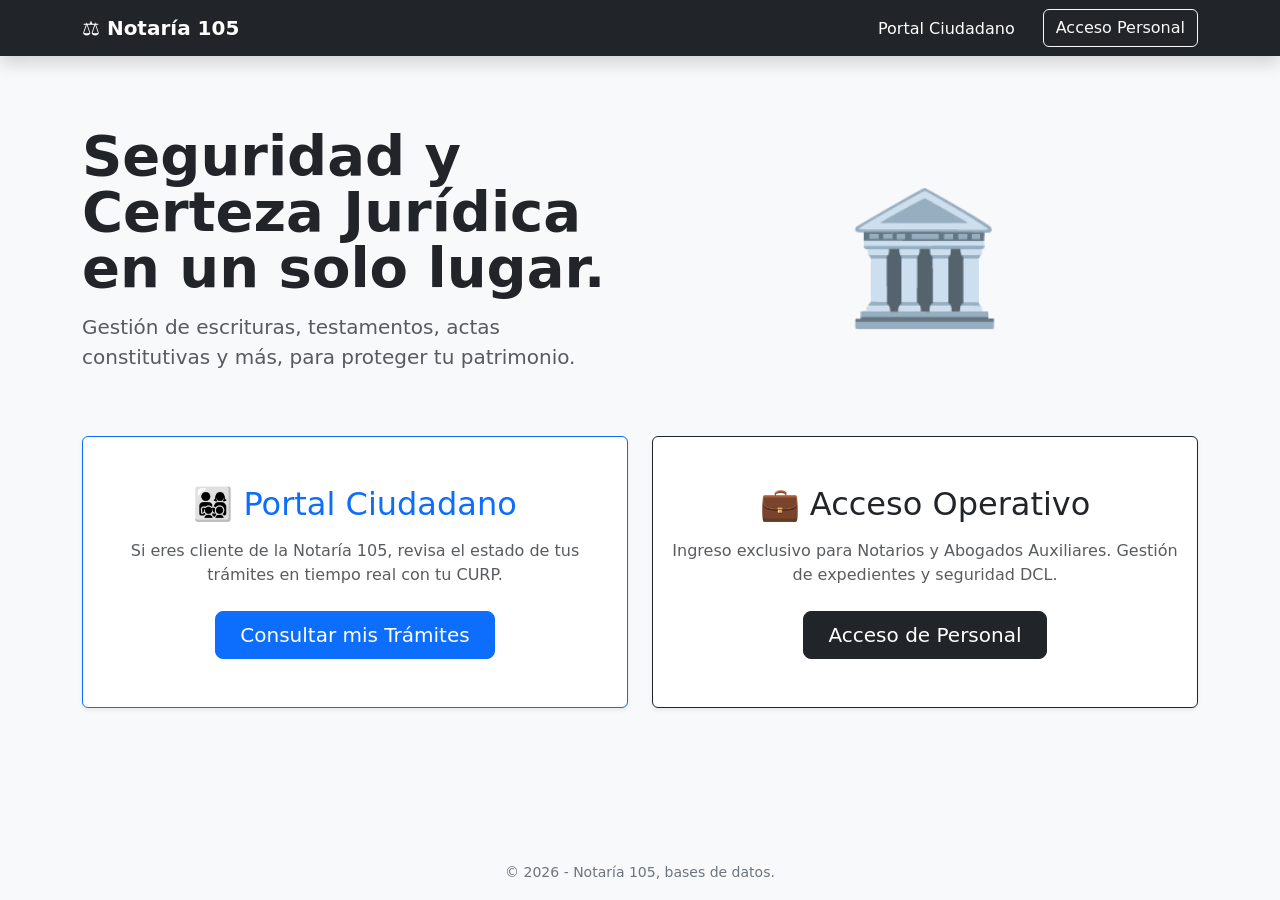
<file: index.html>
<!DOCTYPE html>
<html lang="es">
<head>
    <meta charset="UTF-8">
    <meta name="viewport" content="width=device-width, initial-scale=1.0">
    <link href="https://cdn.jsdelivr.net/npm/bootstrap@5.3.0/dist/css/bootstrap.min.css" rel="stylesheet">
    <link href="css/styles.css" rel="stylesheet">
    <title>Notaría 105 - Inicio</title>
</head>
<body class="bg-light">

    <div id="navbar-container"></div>

    <main class="container">
        <div class="row align-items-center py-5">
            <div class="col-lg-6 text-center text-lg-start">
                <h1 class="display-4 fw-bold lh-1 mb-3">Seguridad y Certeza Jurídica en un solo lugar.</h1>
                <p class="lead text-muted">Gestión de escrituras, testamentos, actas constitutivas y más, para proteger tu patrimonio.</p>
            </div>
            <div class="col-lg-6 text-center">
                <div style="font-size: 8rem;">🏛️</div>
            </div>
        </div>

        <div class="row text-center mb-5">
            <div class="col-md-6 mb-4">
                <div class="card h-100 shadow-sm border-primary">
                    <div class="card-body py-5">
                        <h2 class="card-title text-primary mb-3">👨‍👩‍👧‍👦 Portal Ciudadano</h2>
                        <p class="card-text text-muted mb-4">Si eres cliente de la Notaría 105, revisa el estado de tus trámites en tiempo real con tu CURP.</p>
                        <a href="login_cliente.html" class="btn btn-primary btn-lg px-4">Consultar mis Trámites</a>
                    </div>
                </div>
            </div>

            <div class="col-md-6 mb-4">
                <div class="card h-100 shadow-sm border-dark">
                    <div class="card-body py-5">
                        <h2 class="card-title text-dark mb-3">💼 Acceso Operativo</h2>
                        <p class="card-text text-muted mb-4">Ingreso exclusivo para Notarios y Abogados Auxiliares. Gestión de expedientes y seguridad DCL.</p>
                        <a href="login.html" class="btn btn-dark btn-lg px-4">Acceso de Personal</a>
                    </div>
                </div>
            </div>
        </div>
    </main>

    <footer>
        <small>&copy; 2026 - Notaría 105, bases de datos.</small>
    </footer>

    <script src="js/db.js"></script>
    <script src="js/nav.js"></script>
    <script>
        seedSiVacia().then(renderNavbar);
    </script>
</body>
</html>
</file>
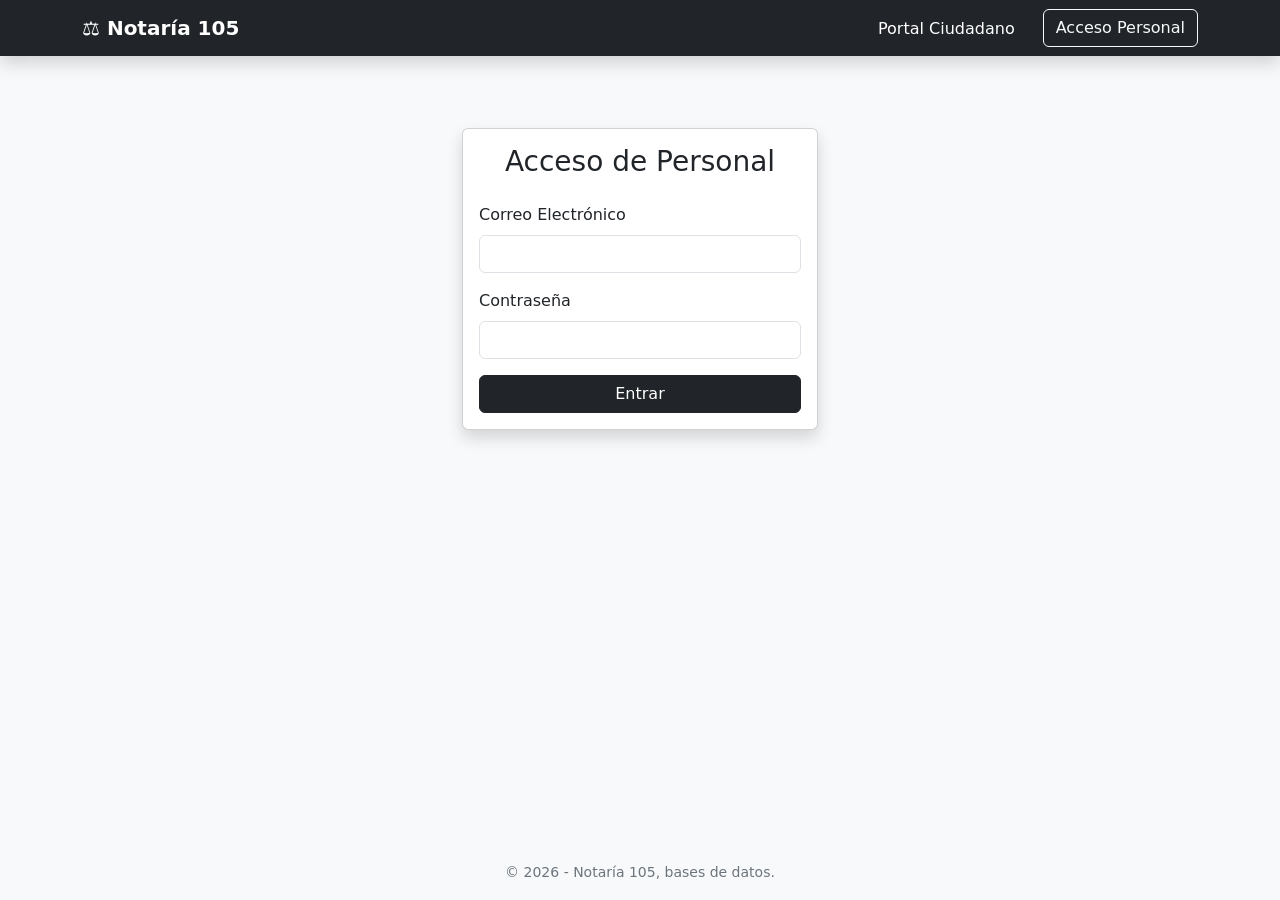
<file: archivo.html>
<!DOCTYPE html>
<html lang="es">
<head>
    <meta charset="UTF-8">
    <meta name="viewport" content="width=device-width, initial-scale=1.0">
    <link href="https://cdn.jsdelivr.net/npm/bootstrap@5.3.0/dist/css/bootstrap.min.css" rel="stylesheet">
    <link href="css/styles.css" rel="stylesheet">
    <title>Notaría 105 - Archivo Notarial</title>
</head>
<body class="bg-light">

    <div id="navbar-container"></div>

    <main class="container">
        <div class="row mb-4 align-items-center">
            <div class="col-md-8">
                <h2>🗄️ Archivos</h2>
                <p class="text-muted">Escrituras finalizadas y trámites cancelados.</p>
            </div>
            <div class="col-md-4 text-end">
                <a href="dashboard.html" class="btn btn-outline-primary">Volver al Panel Operativo</a>
            </div>
        </div>

        <div class="row mb-3">
            <div class="col-md-12">
                <div class="input-group shadow-sm">
                    <span class="input-group-text bg-white">🔍</span>
                    <input type="text" id="buscadorArchivo" class="form-control form-control-lg border-start-0" placeholder="Buscar por número de folio, nombre del cliente o tipo de trámite..." onkeyup="filtrarTablaArchivo()">
                </div>
            </div>
        </div>

        <div class="card shadow border-secondary">
            <div class="card-header bg-secondary text-white">
                <h5 class="mb-0">Expedientes Cerrados</h5>
            </div>
            <div class="card-body p-0">
                <table class="table table-striped table-hover align-middle mb-0" id="tablaArchivo">
                    <thead class="table-light">
                        <tr>
                            <th class="ps-3">Folio</th>
                            <th>Trámite y Cliente</th>
                            <th>Estado Final</th>
                            <th>Costo</th>
                            <th class="text-end pe-3">Acciones</th>
                        </tr>
                    </thead>
                    <tbody id="cuerpoArchivo">
                        <!-- generado por JS -->
                    </tbody>
                </table>
            </div>
        </div>
    </main>

    <footer>
        <small>&copy; 2026 - Notaría 105, bases de datos.</small>
    </footer>

    <script src="js/db.js"></script>
    <script src="js/nav.js"></script>
    <script>
        const sesion = requireAuth(["Notario"]);

        if (sesion) {
            renderNavbar();

            const db = getDB();
            const tramites = db.escrituras
                .filter((e) => ["Firmada", "Cancelada"].includes(e.estado))
                .sort((a, b) => (a.no_escritura < b.no_escritura ? 1 : -1));

            const cuerpo = document.getElementById("cuerpoArchivo");

            if (tramites.length === 0) {
                cuerpo.innerHTML = `
                    <tr>
                        <td colspan="5" class="text-center py-5 text-muted">
                            <div style="font-size: 3rem;">📭</div>
                            No hay expedientes en el archivo.
                        </td>
                    </tr>`;
            } else {
                cuerpo.innerHTML = tramites
                    .map((t) => {
                        const tipo = getTipoTramite(db, t.no_escritura);
                        const solicitante = getSolicitantePrincipal(db, t.no_escritura);
                        const nombreCompleto = solicitante ? `${solicitante.nombre} ${solicitante.apellidos}` : "(sin solicitante)";
                        const badgeClase = t.estado === "Firmada" ? "bg-success" : "bg-danger";
                        const acciones =
                            t.estado === "Firmada"
                                ? `<a href="documento_oficial.html?folio=${t.no_escritura}" class="btn btn-sm btn-outline-success">📄 Descargar PDF</a>`
                                : `<button class="btn btn-sm btn-outline-secondary" disabled>Sin Documento</button>`;

                        return `
                            <tr>
                                <td class="ps-3"><strong class="text-secondary">${t.no_escritura}</strong></td>
                                <td>
                                    <span class="fw-bold">${tipo}</span><br>
                                    <small class="text-muted">👤 ${nombreCompleto}</small>
                                </td>
                                <td><span class="badge ${badgeClase}">${t.estado}</span></td>
                                <td>$${formatoMoneda(t.costo_total)}</td>
                                <td class="text-end pe-3">${acciones}</td>
                            </tr>
                        `;
                    })
                    .join("");
            }
        }

        function filtrarTablaArchivo() {
            const filtro = document.getElementById("buscadorArchivo").value.toLowerCase();
            const filas = document.querySelectorAll("#tablaArchivo tbody tr");
            filas.forEach((fila) => {
                const texto = fila.textContent.toLowerCase();
                fila.style.display = texto.includes(filtro) ? "" : "none";
            });
        }
    </script>
</body>
</html>
</file>
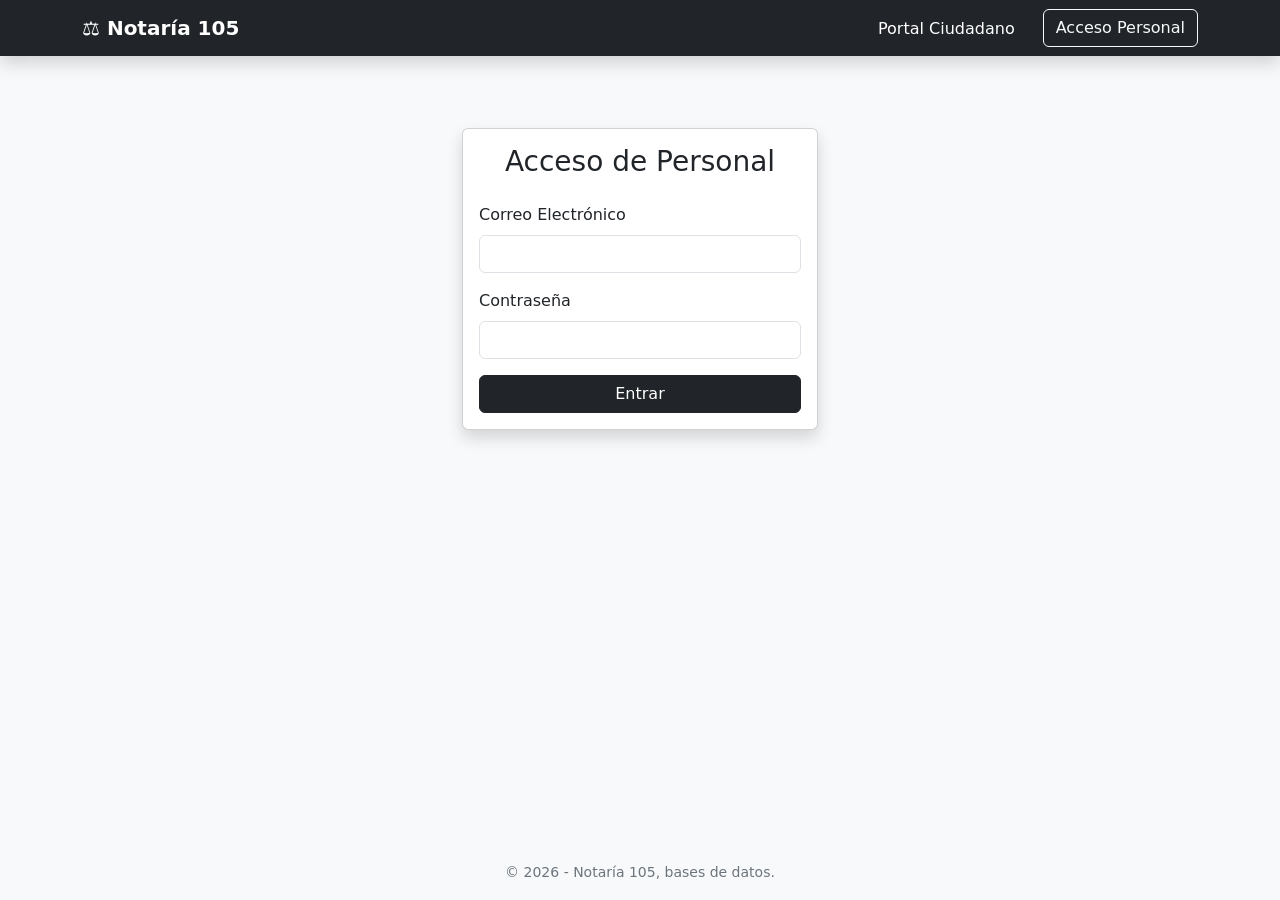
<file: crear_escritura.html>
<!DOCTYPE html>
<html lang="es">
<head>
    <meta charset="UTF-8">
    <meta name="viewport" content="width=device-width, initial-scale=1.0">
    <link href="https://cdn.jsdelivr.net/npm/bootstrap@5.3.0/dist/css/bootstrap.min.css" rel="stylesheet">
    <link href="css/styles.css" rel="stylesheet">
    <title>Notaría 105 - Apertura de Escritura</title>
</head>
<body class="bg-light">

    <div id="navbar-container"></div>

    <main class="container">
        <div class="row mb-4 align-items-center">
            <div class="col-md-8">
                <h2>Área de Redacción Notarial</h2>
                <p class="text-muted">Apertura de nuevos trámites y asignación de folios.</p>
            </div>
            <div class="col-md-4 text-end">
                <a href="dashboard.html" class="btn btn-outline-secondary">Volver al Panel</a>
            </div>
        </div>

        <div id="mensaje" class="alert alert-danger shadow-sm fw-bold d-none"></div>

        <div class="card shadow border-success">
            <div class="card-header bg-success text-white">
                <h5 class="mb-0">Configuración del Nuevo Trámite</h5>
            </div>
            <div class="card-body">
                <form id="formEscritura">

                    <div class="mb-4">
                        <label class="form-label fw-bold">1. Seleccionar Cliente Titular</label>
                        <select id="id_cliente" class="form-select form-select-lg" required>
                            <option value="" selected disabled>Elige a un cliente registrado...</option>
                            <!-- opciones generadas por JS -->
                        </select>
                    </div>

                    <div class="mb-4">
                        <label class="form-label fw-bold">2. Tipo de Acto Jurídico</label>
                        <select id="tipo_tramite" class="form-select form-select-lg" required onchange="mostrarCamposExtra()">
                            <option value="" selected disabled>¿Qué trámite se va a realizar?</option>
                            <option value="Testamento">Testamento Público Abierto</option>
                            <option value="Fe de Hechos">Fe de Hechos / Certificación</option>
                            <option value="Acta Constitutiva">Acta Constitutiva (Creación de Empresa)</option>
                            <option value="Compraventa">Compraventa de Inmueble</option>
                        </select>
                    </div>

                    <div id="campo_empresa" class="mb-4 p-3 bg-light border rounded" style="display: none;">
                        <label class="form-label fw-bold text-primary">Nombre de la Nueva Empresa</label>
                        <input type="text" id="nombre_empresa" class="form-control" placeholder="Ej. Constructora del Norte S.A. de C.V.">
                    </div>

                    <div id="campo_inmueble" class="mb-4 p-3 bg-light border rounded" style="display: none;">
                        <label class="form-label fw-bold text-primary">Seleccionar Bien Inmueble a Vender/Comprar</label>
                        <select id="id_bien" class="form-select">
                            <!-- opciones generadas por JS -->
                        </select>
                        <small class="text-muted">Mostrando catálogo de propiedades registradas.</small>
                    </div>

                    <button type="submit" class="btn btn-success btn-lg w-100">Generar Folio y Aperturar Escritura</button>
                </form>
            </div>
        </div>
    </main>

    <footer>
        <small>&copy; 2026 - Notaría 105, bases de datos.</small>
    </footer>

    <script src="js/db.js"></script>
    <script src="js/nav.js"></script>
    <script>
        const sesion = requireAuth(["Notario"]);

        if (sesion) {
            renderNavbar();

            const db = getDB();

            const selectCliente = document.getElementById("id_cliente");
            if (db.clientes.length === 0) {
                const opt = document.createElement("option");
                opt.value = "";
                opt.textContent = "No hay clientes registrados todavía";
                opt.disabled = true;
                selectCliente.appendChild(opt);
            }
            db.clientes.forEach((c) => {
                const persona = getPersona(db, c.id_persona);
                if (!persona) return;
                const opt = document.createElement("option");
                opt.value = persona.id_persona;
                opt.textContent = `${persona.nombre} ${persona.apellidos} (CURP: ${persona.curp})`;
                selectCliente.appendChild(opt);
            });

            const selectBien = document.getElementById("id_bien");
            db.bienes.forEach((b) => {
                const opt = document.createElement("option");
                opt.value = b.id_bien;
                opt.textContent = `${b.direccion} (Folio: ${b.folio_real})`;
                selectBien.appendChild(opt);
            });

            document.getElementById("formEscritura").addEventListener("submit", (e) => {
                e.preventDefault();

                const mensajeDiv = document.getElementById("mensaje");
                const id_cliente_raw = document.getElementById("id_cliente").value;
                const tipo_tramite = document.getElementById("tipo_tramite").value;

                if (!id_cliente_raw || !tipo_tramite) {
                    mensajeDiv.textContent = "Selecciona un cliente y un tipo de trámite.";
                    mensajeDiv.classList.remove("d-none");
                    return;
                }

                const id_cliente = Number(id_cliente_raw);
                const costo_base = 5000.0;

                const dbActual = getDB();
                const no_escritura = generarFolio(dbActual);

                dbActual.escrituras.push({
                    no_escritura,
                    id_empleado: sesion.user_id,
                    fecha_apertura: new Date().toISOString().slice(0, 10),
                    estado: "En redaccion",
                    costo_total: costo_base,
                    texto_legal: "",
                    firma_b64: null,
                });

                dbActual.participaciones.push({
                    id_persona: id_cliente,
                    no_escritura,
                    tipo_participante: "Solicitante Principal",
                });

                if (tipo_tramite === "Testamento") {
                    dbActual.testamentos.push({ no_escritura, tipo: "Abierto" });
                } else if (tipo_tramite === "Fe de Hechos") {
                    dbActual.fe_hechos.push({ no_escritura, lugar_hechos: "Oficinas de la Notaría 105" });
                } else if (tipo_tramite === "Acta Constitutiva") {
                    const empresa = document.getElementById("nombre_empresa").value.trim() || "Empresa S.A. de C.V.";
                    dbActual.actas.push({ no_escritura, nombre_empresa: empresa });
                } else if (tipo_tramite === "Compraventa") {
                    const id_bien = Number(document.getElementById("id_bien").value);
                    dbActual.compraventas.push({ no_escritura, id_bien });
                }

                saveDB(dbActual);

                window.location.href = `editar_escritura.html?folio=${no_escritura}`;
            });
        }

        function mostrarCamposExtra() {
            const tipo = document.getElementById("tipo_tramite").value;
            document.getElementById("campo_empresa").style.display = tipo === "Acta Constitutiva" ? "block" : "none";
            document.getElementById("campo_inmueble").style.display = tipo === "Compraventa" ? "block" : "none";
        }
    </script>
</body>
</html>
</file>
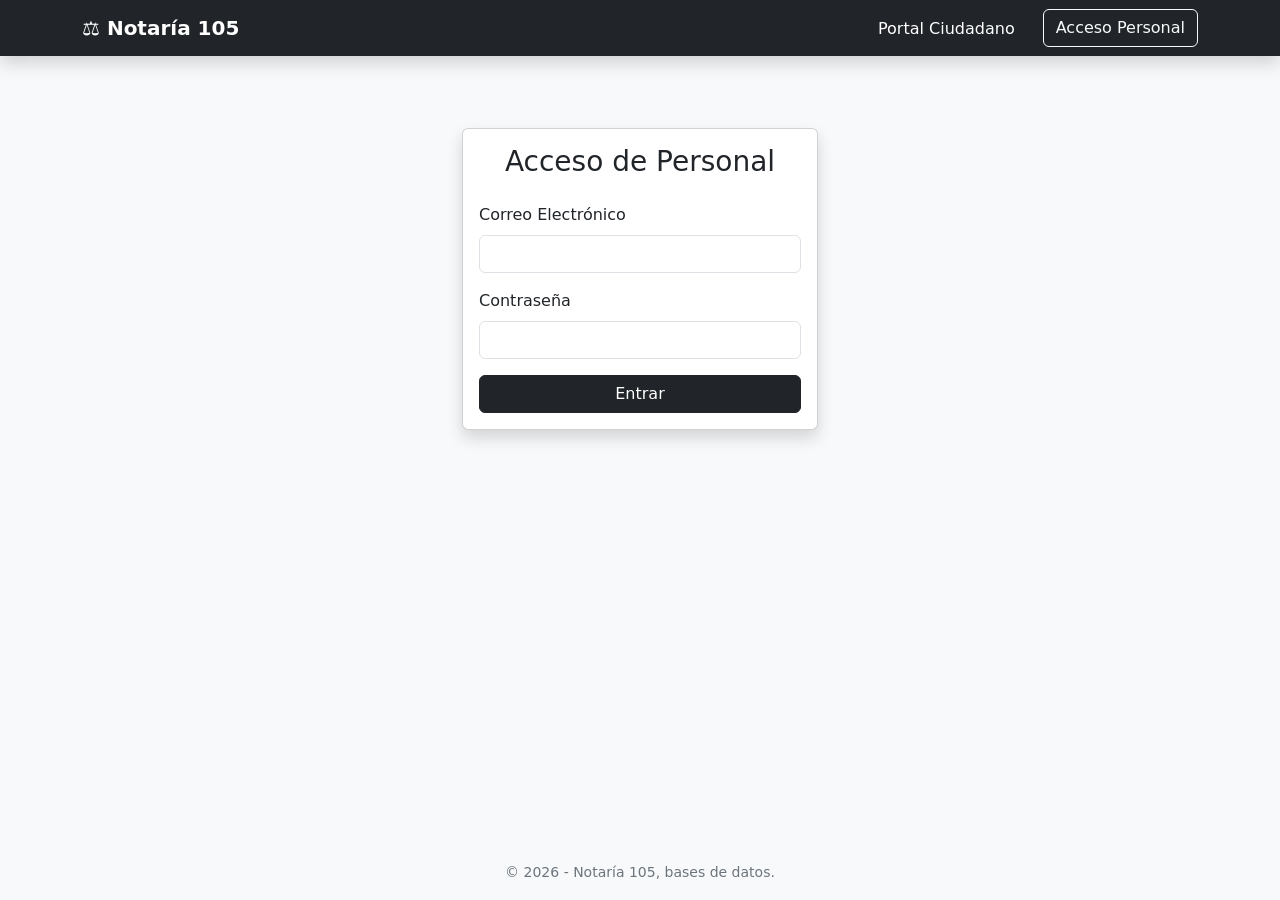
<file: dashboard.html>
<!DOCTYPE html>
<html lang="es">
<head>
    <meta charset="UTF-8">
    <meta name="viewport" content="width=device-width, initial-scale=1.0">
    <link href="https://cdn.jsdelivr.net/npm/bootstrap@5.3.0/dist/css/bootstrap.min.css" rel="stylesheet">
    <link href="css/styles.css" rel="stylesheet">
    <title>Notaría 105 - Panel de Control</title>
</head>
<body class="bg-light">

    <div id="navbar-container"></div>

    <main class="container">
        <div class="row mb-4 align-items-center">
            <div class="col-md-8">
                <h2 id="saludo">Hola</h2>
                <p class="text-muted">Panel de Control - Notaría 105</p>
            </div>
            <div class="col-md-4">
                <div class="d-flex gap-2 justify-content-md-end justify-content-center flex-wrap" id="botonesAccion">
                    <!-- se llena por JS según el rol -->
                </div>
            </div>
        </div>

        <div class="row mb-3">
            <div class="col-md-12">
                <div class="input-group shadow-sm">
                    <span class="input-group-text bg-white">🔍</span>
                    <input type="text" id="buscadorDashboard" class="form-control form-control-lg border-start-0" placeholder="Buscar por número de folio, nombre del cliente o tipo de trámite..." onkeyup="filtrarTabla()">
                </div>
            </div>
        </div>

        <div class="card shadow border-dark">
            <div class="card-header bg-dark text-white">
                <h5 class="mb-0">Expedientes Activos</h5>
            </div>
            <div class="card-body p-0">
                <table class="table table-striped table-hover align-middle mb-0" id="tablaTramites">
                    <thead class="table-light">
                        <tr>
                            <th class="ps-3">Folio</th>
                            <th>Trámite y Cliente</th>
                            <th>Estado</th>
                            <th>Costo</th>
                            <th class="text-end pe-3">Acciones</th>
                        </tr>
                    </thead>
                    <tbody id="cuerpoTabla">
                        <!-- filas generadas por JS -->
                    </tbody>
                </table>
            </div>
        </div>
    </main>

    <footer>
        <small>&copy; 2026 - Notaría 105, bases de datos.</small>
    </footer>

    <script src="js/db.js"></script>
    <script src="js/nav.js"></script>
    <script>
        const sesion = requireAuth(null); // cualquier rol logeado puede ver el dashboard

        if (sesion) {
            renderNavbar();
            document.getElementById("saludo").textContent = `Hola, ${sesion.nombre} (${sesion.rol})`;

            // Botones de acción según rol (equivalente a los {% if session.rol %})
            const botonesAccion = document.getElementById("botonesAccion");
            let html = "";
            if (sesion.rol === "Notario") {
                html += `<a href="nuevo_empleado.html" class="btn btn-dark shadow-sm">👥 RRHH</a>`;
                html += `<a href="crear_escritura.html" class="btn btn-success shadow-sm">➕ Crear Escritura</a>`;
                html += `<a href="archivo.html" class="btn btn-secondary shadow-sm">🗄️ Archivo</a>`;
            }
            if (sesion.rol === "Abogado" || sesion.rol === "Notario") {
                html += `<a href="nuevo_cliente.html" class="btn btn-primary shadow-sm">👤 Registrar Cliente</a>`;
            }
            botonesAccion.innerHTML = html;

            renderTabla();
        }

        function renderTabla() {
            const db = getDB();
            const cuerpo = document.getElementById("cuerpoTabla");

            // Equivalente al WHERE E.estado IN ('En redaccion', 'Pendiente de firma')
            const tramites = db.escrituras
                .filter((e) => ["En redaccion", "Pendiente de firma"].includes(e.estado))
                .sort((a, b) => (a.no_escritura < b.no_escritura ? 1 : -1)); // ORDER BY DESC

            if (tramites.length === 0) {
                cuerpo.innerHTML = `
                    <tr>
                        <td colspan="5" class="text-center py-5 text-muted">
                            <div style="font-size: 3rem;">📭</div>
                            No hay trámites activos registrados en el sistema.
                        </td>
                    </tr>`;
                return;
            }

            cuerpo.innerHTML = tramites
                .map((t) => {
                    const tipo = getTipoTramite(db, t.no_escritura);
                    const solicitante = getSolicitantePrincipal(db, t.no_escritura);
                    const nombreCompleto = solicitante ? `${solicitante.nombre} ${solicitante.apellidos}` : "(sin solicitante)";

                    let badgeClase = "bg-secondary";
                    if (t.estado === "Firmada") badgeClase = "bg-success";
                    else if (t.estado === "Cancelada") badgeClase = "bg-danger";
                    else if (t.estado === "Pendiente de firma") badgeClase = "bg-warning text-dark";

                    let acciones = `<button class="btn btn-sm btn-outline-secondary" disabled>Solo Vista</button>`;
                    if (sesion.rol === "Notario") {
                        if (t.estado === "En redaccion") {
                            acciones = `
                                <a href="editar_escritura.html?folio=${t.no_escritura}" class="btn btn-sm btn-primary">📝 Redactar</a>
                                <button class="btn btn-sm btn-danger" onclick="eliminarEscritura('${t.no_escritura}')">🗑️</button>
                            `;
                        } else if (t.estado === "Pendiente de firma") {
                            acciones = `<a href="firmar_escritura.html?folio=${t.no_escritura}" class="btn btn-sm btn-warning text-dark fw-bold">✍️ Firmar</a>`;
                        }
                    }

                    return `
                        <tr>
                            <td class="ps-3"><strong class="text-primary">${t.no_escritura}</strong></td>
                            <td>
                                <span class="fw-bold">${tipo}</span><br>
                                <small class="text-muted">👤 ${nombreCompleto}</small>
                            </td>
                            <td><span class="badge ${badgeClase}">${t.estado}</span></td>
                            <td>$${formatoMoneda(t.costo_total)}</td>
                            <td class="text-end pe-3">${acciones}</td>
                        </tr>
                    `;
                })
                .join("");
        }

        function eliminarEscritura(no_escritura) {
            if (!confirm("¿⚠️ Eliminar permanentemente?")) return;

            const db = getDB();
            db.testamentos = db.testamentos.filter((x) => x.no_escritura !== no_escritura);
            db.fe_hechos = db.fe_hechos.filter((x) => x.no_escritura !== no_escritura);
            db.actas = db.actas.filter((x) => x.no_escritura !== no_escritura);
            db.compraventas = db.compraventas.filter((x) => x.no_escritura !== no_escritura);
            db.pagos = db.pagos.filter((x) => x.no_escritura !== no_escritura);
            db.participaciones = db.participaciones.filter((x) => x.no_escritura !== no_escritura);
            db.escrituras = db.escrituras.filter((x) => x.no_escritura !== no_escritura);
            saveDB(db);

            renderTabla();
        }

        function filtrarTabla() {
            const filtro = document.getElementById("buscadorDashboard").value.toLowerCase();
            const filas = document.querySelectorAll("#tablaTramites tbody tr");
            filas.forEach((fila) => {
                const texto = fila.textContent.toLowerCase();
                fila.style.display = texto.includes(filtro) ? "" : "none";
            });
        }
    </script>
</body>
</html>
</file>
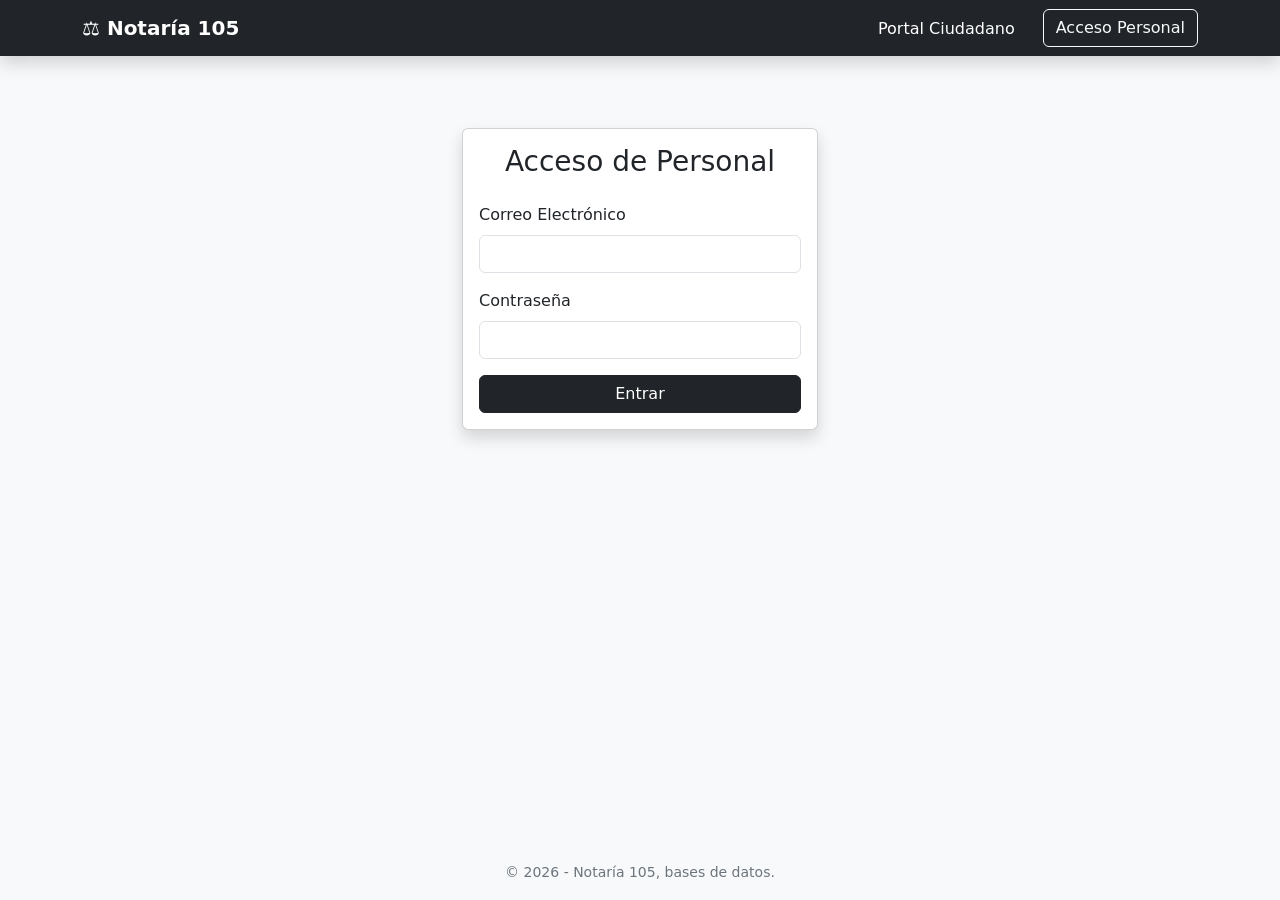
<file: documento_oficial.html>
<!DOCTYPE html>
<html lang="es">
<head>
    <meta charset="UTF-8">
    <title>Escritura</title>
    <link href="https://cdn.jsdelivr.net/npm/bootstrap@5.3.0/dist/css/bootstrap.min.css" rel="stylesheet">
    <style>
        body { background-color: #525659; padding: 2rem; }
        .hoja-papel {
            background-color: white;
            max-width: 21cm;
            min-height: 29.7cm;
            margin: 0 auto;
            padding: 2.5cm;
            box-shadow: 0 0 10px rgba(0,0,0,0.5);
            font-family: 'Times New Roman', Times, serif;
            text-align: justify;
            line-height: 1.6;
        }
        .sello-notaria { text-align: center; margin-bottom: 2rem; border-bottom: 2px solid #000; padding-bottom: 1rem; }
        .firma-box { text-align: center; margin-top: 4rem; }
        .firma-img { max-height: 150px; }

        @media print {
            body { background-color: white; padding: 0; }
            .hoja-papel { box-shadow: none; max-width: 100%; min-height: auto; padding: 0; }
            .no-imprimir { display: none !important; }
        }
    </style>
</head>
<body>

    <div class="text-center mb-4 no-imprimir">
        <button onclick="window.print()" class="btn btn-success btn-lg me-2">🖨️ Imprimir / Guardar PDF</button>
        <a href="#" id="linkVolver" class="btn btn-outline-light">Volver</a>
    </div>

    <div class="hoja-papel" id="hojaPapel">
        <!-- contenido generado por JS -->
    </div>

    <script src="js/db.js"></script>
    <script>
        const sesion = requireAuth(null);
        const no_escritura = new URLSearchParams(window.location.search).get("folio");

        if (sesion) {
            const linkVolver = document.getElementById("linkVolver");
            linkVolver.href = sesion.rol === "Cliente" ? "portal_cliente.html" : "archivo.html";
            linkVolver.textContent = sesion.rol === "Cliente" ? "Volver a mis Trámites" : "Volver al Archivo";

            const db = getDB();
            const tramite = db.escrituras.find((e) => e.no_escritura === no_escritura);
            const solicitante = getSolicitantePrincipal(db, no_escritura);
            const participacion = db.participaciones.find(
                (p) => p.no_escritura === no_escritura && p.tipo_participante === "Solicitante Principal"
            );
            const cliente = solicitante ? db.clientes.find((c) => c.id_persona === solicitante.id_persona) : null;

            const testamento = db.testamentos.find((t) => t.no_escritura === no_escritura);
            const feHechos = db.fe_hechos.find((f) => f.no_escritura === no_escritura);
            const acta = db.actas.find((a) => a.no_escritura === no_escritura);
            const compraventa = db.compraventas.find((c) => c.no_escritura === no_escritura);

            const hoja = document.getElementById("hojaPapel");

            if (!tramite || !solicitante || !cliente) {
                hoja.innerHTML = `<p class="text-danger text-center">Error: Documento no encontrado o sin Solicitante Principal.</p>`;
            } else {
                let tituloInstrumento = "INSTRUMENTO NOTARIAL";
                let objetoInstrumento = "";

                if (testamento) {
                    tituloInstrumento = `TESTAMENTO PÚBLICO ${testamento.tipo.toUpperCase()}`;
                    objetoInstrumento = `<p><strong>OBJETO DEL INSTRUMENTO:</strong> El compareciente dicta su disposición testamentaria de última voluntad bajo la modalidad de Testamento Público ${testamento.tipo}.</p>`;
                } else if (feHechos) {
                    tituloInstrumento = "ACTA DE FE DE HECHOS";
                } else if (acta) {
                    tituloInstrumento = "ACTA CONSTITUTIVA DE SOCIEDAD";
                    objetoInstrumento = `<p><strong>OBJETO DEL INSTRUMENTO:</strong> Constitución legal de la entidad moral que llevará por denominación <strong>"${acta.nombre_empresa.toUpperCase()}"</strong>.</p>`;
                } else if (compraventa) {
                    tituloInstrumento = "ESCRITURA DE COMPRAVENTA DE INMUEBLE";
                    objetoInstrumento = `<p><strong>OBJETO DEL INSTRUMENTO:</strong> Transmisión de propiedad respecto al bien inmueble registrado en este padrón bajo el identificador interno: ${compraventa.id_bien}.</p>`;
                }

                const firmaHtml = tramite.firma_b64
                    ? `<img src="${tramite.firma_b64}" class="firma-img" alt="Firma Digital">`
                    : `<div style="height: 150px; display:flex; align-items:flex-end; justify-content:center; color:#999;">[PENDIENTE DE FIRMA AUTÓGRAFA]</div>`;

                hoja.innerHTML = `
                    <div class="sello-notaria">
                        <h2>NOTARÍA PÚBLICA 105</h2>
                        <p class="mb-0">Estado de México | Lic. Roberto Gómez Bolaños</p>
                        <p class="text-muted">Folio de Registro: <strong>${tramite.no_escritura}</strong></p>
                    </div>

                    <p class="text-end">Fecha de Apertura: <strong>${tramite.fecha_apertura}</strong></p>

                    <h4 class="text-center mt-4 mb-4">${tituloInstrumento}</h4>

                    <p>
                        En la ciudad sede de esta Notaría, ante mí, el Notario Titular de la Notaría Pública 105, comparece el C.
                        <strong>${solicitante.nombre.toUpperCase()} ${solicitante.apellidos.toUpperCase()}</strong>,
                        quien se identifica con credencial para votar número <strong>${cliente.ine}</strong>, con Registro Federal de
                        Contribuyentes <strong>${solicitante.rfc}</strong> y CURP <strong>${solicitante.curp}</strong>,
                        manifestando ser de estado civil ${cliente.estado_civil} y de ocupación ${cliente.ocupacion}.
                    </p>

                    ${objetoInstrumento}

                    <h5 class="mt-4">DECLARACIONES Y CLÁUSULAS:</h5>
                    <p style="white-space: pre-wrap; font-style: italic;">${tramite.texto_legal || ""}</p>

                    <p class="mt-5">
                        Leído que fue el presente instrumento y debidamente advertido el compareciente del valor y consecuencias legales del mismo,
                        se manifiesta conforme, ratificándolo y firmándolo digitalmente al calce para constancia.
                    </p>

                    <div class="firma-box">
                        ${firmaHtml}
                        <p class="mt-2 mb-0">_______________________________________</p>
                        <strong>${solicitante.nombre} ${solicitante.apellidos}</strong><br>
                        <small>EL SOLICITANTE</small>
                    </div>
                `;
            }
        }
    </script>
</body>
</html>
</file>
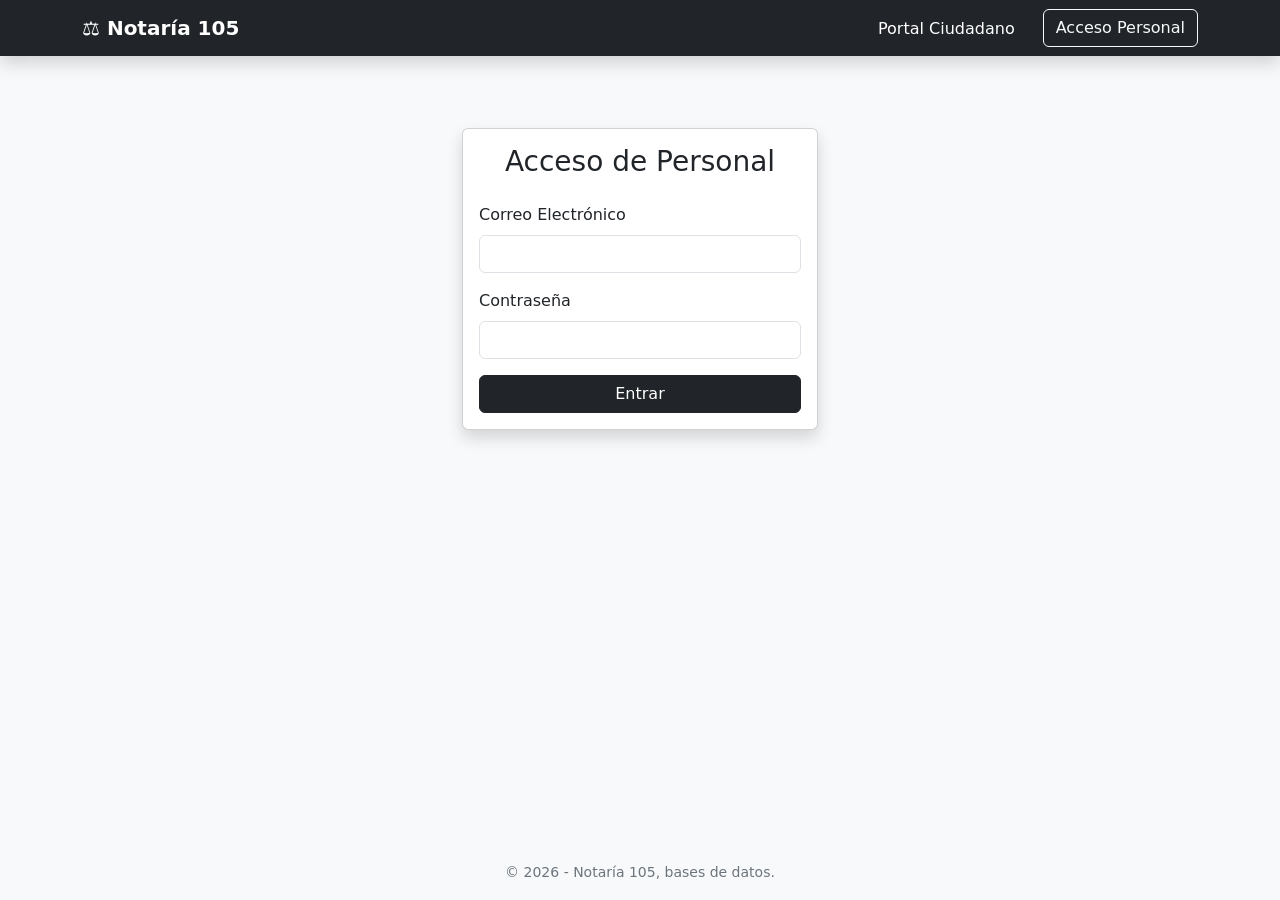
<file: editar_escritura.html>
<!DOCTYPE html>
<html lang="es">
<head>
    <meta charset="UTF-8">
    <meta name="viewport" content="width=device-width, initial-scale=1.0">
    <link href="https://cdn.jsdelivr.net/npm/bootstrap@5.3.0/dist/css/bootstrap.min.css" rel="stylesheet">
    <link href="css/styles.css" rel="stylesheet">
    <title>Notaría 105 - Redactar Escritura</title>
</head>
<body class="bg-light">

    <div id="navbar-container"></div>

    <main class="container">
        <div id="mensaje" class="alert alert-danger shadow-sm fw-bold d-none"></div>

        <div class="row mb-4 align-items-center">
            <div class="col-md-8">
                <h2>Redacción y Cobro</h2>
                <p class="text-muted">Folio: <strong id="folioTitulo" class="text-dark"></strong> | Cliente titular: <strong id="clienteTitulo" class="text-primary"></strong></p>
            </div>
            <div class="col-md-4 text-end">
                <a href="dashboard.html" class="btn btn-outline-secondary">Volver al Panel</a>
            </div>
        </div>

        <form id="formEditar">
            <div class="row">
                <div class="col-md-8 mb-4">
                    <div class="card shadow border-dark h-100">
                        <div class="card-header bg-dark text-white">
                            <h5 class="mb-0">📝 Documento Legal</h5>
                        </div>
                        <div class="card-body">
                            <label class="form-label text-muted">Redacte el cuerpo de la escritura, contrato o fe de hechos aquí:</label>
                            <textarea id="texto_legal" class="form-control bg-light" rows="15" placeholder="En la ciudad de..., a los ___ días del mes de..." required></textarea>
                        </div>
                    </div>
                </div>

                <div class="col-md-4 mb-4">
                    <div class="card shadow border-success h-100">
                        <div class="card-header bg-success text-white">
                            <h5 class="mb-0">💰 Registro de Pago</h5>
                        </div>
                        <div class="card-body">
                            <div class="mb-3">
                                <label class="form-label fw-bold">Costo del Trámite</label>
                                <div class="input-group">
                                    <span class="input-group-text bg-success text-white">$</span>
                                    <input type="number" step="0.01" id="monto_pagado" class="form-control form-control-lg text-success fw-bold" required>
                                </div>
                                <small class="text-muted">Monto total a cobrar por los honorarios.</small>
                            </div>
                            <div class="mb-4">
                                <label class="form-label fw-bold">Método de Pago</label>
                                <select id="metodo_pago" class="form-select" required>
                                    <option value="Transferencia">Transferencia Bancaria (SPEI)</option>
                                    <option value="Tarjeta de Crédito">Tarjeta de Crédito / Débito</option>
                                    <option value="Efectivo">Efectivo</option>
                                    <option value="Cheque">Cheque Certificado</option>
                                </select>
                            </div>
                            <hr>
                            <div class="alert alert-warning small">
                                Al guardar, el trámite pasará automáticamente al área de firmas <strong>(Pendiente de firma)</strong>.
                            </div>
                            <button type="submit" class="btn btn-success btn-lg w-100 mt-2">Guardar y Pasar a Firma</button>
                        </div>
                    </div>
                </div>
            </div>
        </form>
    </main>

    <footer>
        <small>&copy; 2026 - Notaría 105, bases de datos.</small>
    </footer>

    <script src="js/db.js"></script>
    <script src="js/nav.js"></script>
    <script>
        const sesion = requireAuth(["Notario"]);
        const no_escritura = new URLSearchParams(window.location.search).get("folio");

        if (sesion) {
            renderNavbar();

            const db = getDB();
            const tramite = db.escrituras.find((e) => e.no_escritura === no_escritura);

            if (!tramite) {
                document.querySelector("main").innerHTML = `<div class="alert alert-danger mt-4">Trámite no encontrado.</div>`;
            } else {
                const solicitante = getSolicitantePrincipal(db, no_escritura);
                document.getElementById("folioTitulo").textContent = tramite.no_escritura;
                document.getElementById("clienteTitulo").textContent = solicitante
                    ? `${solicitante.nombre} ${solicitante.apellidos}`
                    : "(sin solicitante)";
                document.getElementById("texto_legal").value = tramite.texto_legal || "";
                document.getElementById("monto_pagado").value = tramite.costo_total;

                document.getElementById("formEditar").addEventListener("submit", (e) => {
                    e.preventDefault();

                    const texto_legal = document.getElementById("texto_legal").value;
                    const metodo_pago = document.getElementById("metodo_pago").value;
                    const monto_pagado = Number(document.getElementById("monto_pagado").value);

                    const dbActual = getDB();
                    const idx = dbActual.escrituras.findIndex((e) => e.no_escritura === no_escritura);
                    if (idx === -1) return;

                    dbActual.escrituras[idx].texto_legal = texto_legal;
                    dbActual.escrituras[idx].costo_total = monto_pagado;
                    dbActual.escrituras[idx].estado = "Pendiente de firma";

                    dbActual.pagos.push({
                        no_escritura,
                        monto: monto_pagado,
                        fecha: new Date().toISOString().slice(0, 10),
                        metodo_pago,
                    });

                    saveDB(dbActual);

                    window.location.href = `firmar_escritura.html?folio=${no_escritura}`;
                });
            }
        }
    </script>
</body>
</html>
</file>
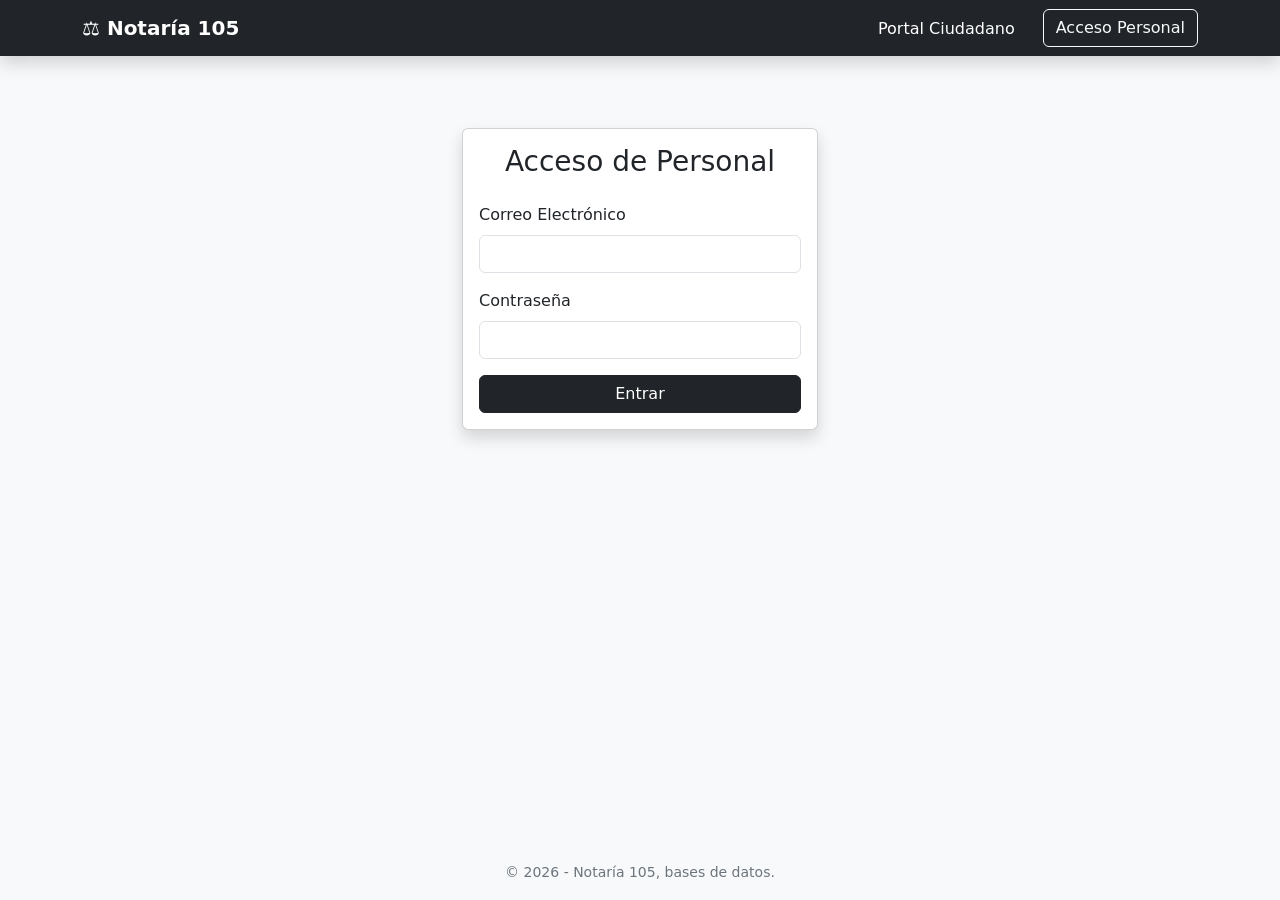
<file: firmar_escritura.html>
<!DOCTYPE html>
<html lang="es">
<head>
    <meta charset="UTF-8">
    <meta name="viewport" content="width=device-width, initial-scale=1.0">
    <link href="https://cdn.jsdelivr.net/npm/bootstrap@5.3.0/dist/css/bootstrap.min.css" rel="stylesheet">
    <link href="css/styles.css" rel="stylesheet">
    <title>Notaría 105 - Recabar Firma</title>
</head>
<body class="bg-light">

    <div id="navbar-container"></div>

    <main class="container">
        <div class="row justify-content-center mb-4">
            <div class="col-md-8 text-center">
                <h2>Firma Autógrafa Digital</h2>
                <p class="text-muted">Trámite: <strong id="folioTitulo"></strong> | Cliente: <strong id="clienteTitulo"></strong></p>
            </div>
        </div>

        <div class="row justify-content-center">
            <div class="col-md-8">
                <div class="card shadow border-warning">
                    <div class="card-header bg-warning text-dark fw-bold text-center">
                        ✍️ Área de Firma para el Cliente
                    </div>
                    <div class="card-body text-center bg-light">
                        <p class="small text-muted mb-2">Por favor, firme dentro del recuadro blanco usando su dedo o el puntero.</p>

                        <canvas id="pizarra" width="600" height="300" class="border rounded bg-white shadow-sm" style="touch-action: none; cursor: crosshair;"></canvas>

                        <div class="mt-3">
                            <button type="button" class="btn btn-outline-danger me-2" onclick="limpiarPizarra()">Borrar y reintentar</button>
                            <button type="button" class="btn btn-success" onclick="guardarFirma()">Confirmar y Sellar Escritura</button>
                        </div>
                    </div>
                </div>
            </div>
        </div>
    </main>

    <footer>
        <small>&copy; 2026 - Notaría 105, bases de datos.</small>
    </footer>

    <script src="js/db.js"></script>
    <script src="js/nav.js"></script>
    <script>
        const sesion = requireAuth(["Notario"]);
        const no_escritura = new URLSearchParams(window.location.search).get("folio");

        if (sesion) {
            renderNavbar();

            const db = getDB();
            const tramite = db.escrituras.find((e) => e.no_escritura === no_escritura);
            if (tramite) {
                const solicitante = getSolicitantePrincipal(db, no_escritura);
                document.getElementById("folioTitulo").textContent = tramite.no_escritura;
                document.getElementById("clienteTitulo").textContent = solicitante
                    ? `${solicitante.nombre} ${solicitante.apellidos}`
                    : "(sin solicitante)";
            } else {
                document.querySelector("main").innerHTML = `<div class="alert alert-danger mt-4">Trámite no encontrado.</div>`;
            }
        }

        const canvas = document.getElementById('pizarra');
        const ctx = canvas.getContext('2d');
        let dibujando = false;

        ctx.lineWidth = 3;
        ctx.lineCap = 'round';
        ctx.strokeStyle = '#000000';

        const empezarDibujo = (e) => {
            dibujando = true;
            ctx.beginPath();
            ctx.moveTo(obtenerX(e), obtenerY(e));
            e.preventDefault();
        };

        const dibujar = (e) => {
            if (!dibujando) return;
            ctx.lineTo(obtenerX(e), obtenerY(e));
            ctx.stroke();
            e.preventDefault();
        };

        const detenerDibujo = () => {
            dibujando = false;
            ctx.closePath();
        };

        const obtenerX = (e) => e.touches ? e.touches[0].clientX - canvas.getBoundingClientRect().left : e.clientX - canvas.getBoundingClientRect().left;
        const obtenerY = (e) => e.touches ? e.touches[0].clientY - canvas.getBoundingClientRect().top : e.clientY - canvas.getBoundingClientRect().top;

        canvas.addEventListener('mousedown', empezarDibujo);
        canvas.addEventListener('mousemove', dibujar);
        canvas.addEventListener('mouseup', detenerDibujo);
        canvas.addEventListener('mouseout', detenerDibujo);

        canvas.addEventListener('touchstart', empezarDibujo);
        canvas.addEventListener('touchmove', dibujar);
        canvas.addEventListener('touchend', detenerDibujo);

        function limpiarPizarra() {
            ctx.clearRect(0, 0, canvas.width, canvas.height);
        }

        function guardarFirma() {
            const imagenBase64 = canvas.toDataURL('image/png');

            const db = getDB();
            const idx = db.escrituras.findIndex((e) => e.no_escritura === no_escritura);
            if (idx === -1) return;

            db.escrituras[idx].firma_b64 = imagenBase64;
            db.escrituras[idx].estado = 'Firmada';
            saveDB(db);

            window.location.href = `documento_oficial.html?folio=${no_escritura}`;
        }
    </script>
</body>
</html>
</file>
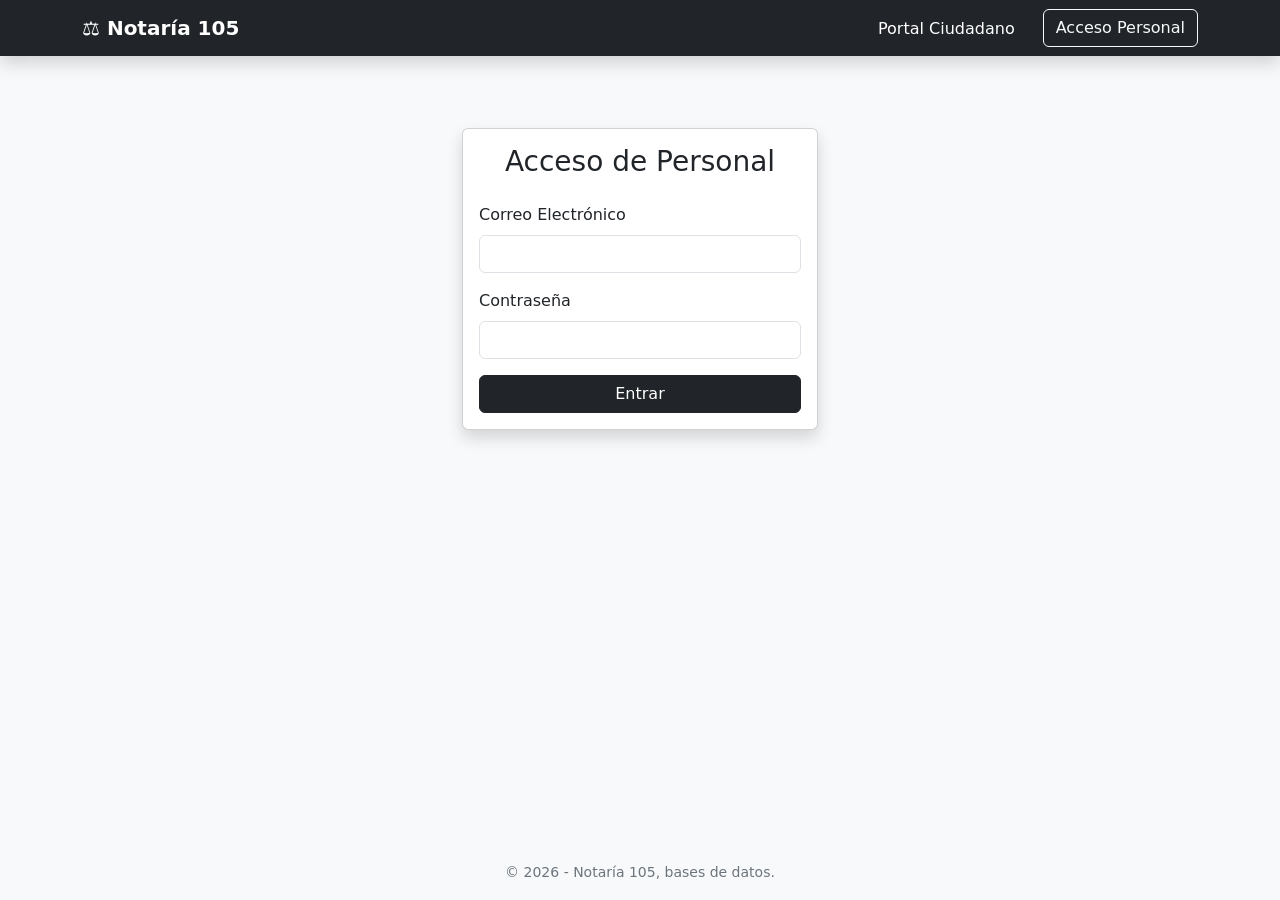
<file: login.html>
<!DOCTYPE html>
<html lang="es">
<head>
    <meta charset="UTF-8">
    <meta name="viewport" content="width=device-width, initial-scale=1.0">
    <link href="https://cdn.jsdelivr.net/npm/bootstrap@5.3.0/dist/css/bootstrap.min.css" rel="stylesheet">
    <link href="css/styles.css" rel="stylesheet">
    <title>Notaría 105 - Iniciar Sesión</title>
</head>
<body class="bg-light">

    <div id="navbar-container"></div>

    <main class="container">
        <div class="row justify-content-center mt-5">
            <div class="col-md-4">
                <div class="card shadow">
                    <div class="card-body">
                        <h3 class="card-title text-center mb-4">Acceso de Personal</h3>

                        <div id="alertaError" class="alert alert-danger d-none"></div>

                        <form id="formLogin">
                            <div class="mb-3">
                                <label class="form-label">Correo Electrónico</label>
                                <input type="email" id="email" class="form-control" required>
                            </div>
                            <div class="mb-3">
                                <label class="form-label">Contraseña</label>
                                <input type="password" id="password" class="form-control" required>
                            </div>
                            <button type="submit" class="btn btn-dark w-100">Entrar</button>
                        </form>
                    </div>
                </div>
            </div>
        </div>
    </main>

    <footer>
        <small>&copy; 2026 - Notaría 105, bases de datos.</small>
    </footer>

    <script src="js/db.js"></script>
    <script src="js/nav.js"></script>
    <script>
        seedSiVacia().then(renderNavbar);

        document.getElementById("formLogin").addEventListener("submit", async (e) => {
            e.preventDefault();
            const email = document.getElementById("email").value.trim();
            const password = document.getElementById("password").value;

            const resultado = await loginPersonal(email, password);
            const alerta = document.getElementById("alertaError");

            if (resultado.ok) {
                window.location.href = "dashboard.html";
            } else {
                alerta.textContent = resultado.error;
                alerta.classList.remove("d-none");
            }
        });
    </script>
</body>
</html>
</file>
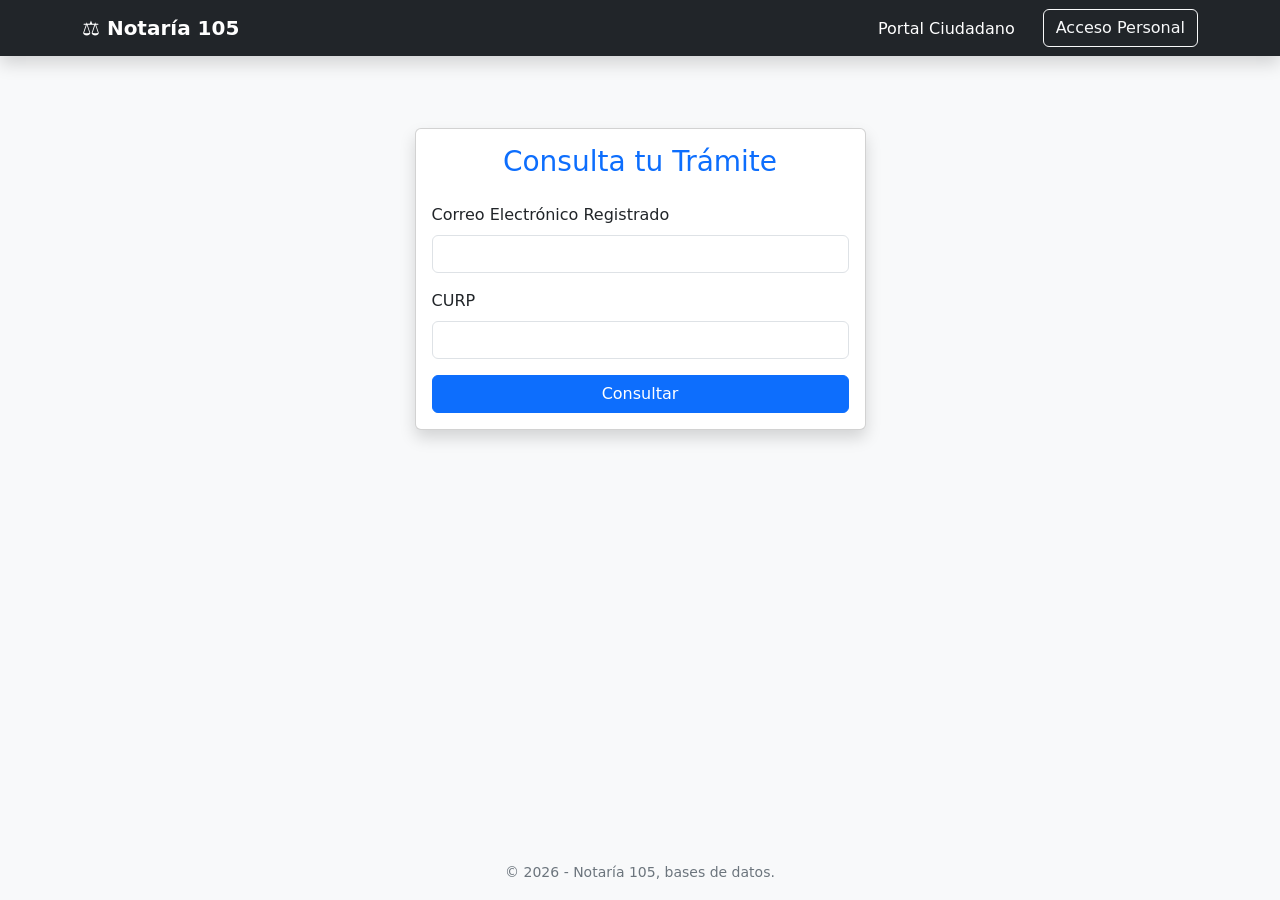
<file: login_cliente.html>
<!DOCTYPE html>
<html lang="es">
<head>
    <meta charset="UTF-8">
    <meta name="viewport" content="width=device-width, initial-scale=1.0">
    <link href="https://cdn.jsdelivr.net/npm/bootstrap@5.3.0/dist/css/bootstrap.min.css" rel="stylesheet">
    <link href="css/styles.css" rel="stylesheet">
    <title>Notaría 105 - Acceso a Clientes</title>
</head>
<body class="bg-light">

    <div id="navbar-container"></div>

    <main class="container">
        <div class="row justify-content-center mt-5">
            <div class="col-md-5">
                <div class="card shadow">
                    <div class="card-body">
                        <h3 class="card-title text-center mb-4 text-primary">Consulta tu Trámite</h3>

                        <div id="alertaError" class="alert alert-danger d-none"></div>

                        <form id="formLoginCliente">
                            <div class="mb-3">
                                <label class="form-label">Correo Electrónico Registrado</label>
                                <input type="email" id="email" class="form-control" required>
                            </div>
                            <div class="mb-3">
                                <label class="form-label">CURP</label>
                                <input type="text" id="curp" class="form-control" required style="text-transform: uppercase;">
                            </div>
                            <button type="submit" class="btn btn-primary w-100">Consultar</button>
                        </form>
                    </div>
                </div>
            </div>
        </div>
    </main>

    <footer>
        <small>&copy; 2026 - Notaría 105, bases de datos.</small>
    </footer>

    <script src="js/db.js"></script>
    <script src="js/nav.js"></script>
    <script>
        seedSiVacia().then(renderNavbar);

        document.getElementById("formLoginCliente").addEventListener("submit", (e) => {
            e.preventDefault();
            const email = document.getElementById("email").value.trim();
            const curp = document.getElementById("curp").value.trim();

            const resultado = loginCliente(email, curp);
            const alerta = document.getElementById("alertaError");

            if (resultado.ok) {
                window.location.href = "portal_cliente.html";
            } else {
                alerta.textContent = resultado.error;
                alerta.classList.remove("d-none");
            }
        });
    </script>
</body>
</html>
</file>
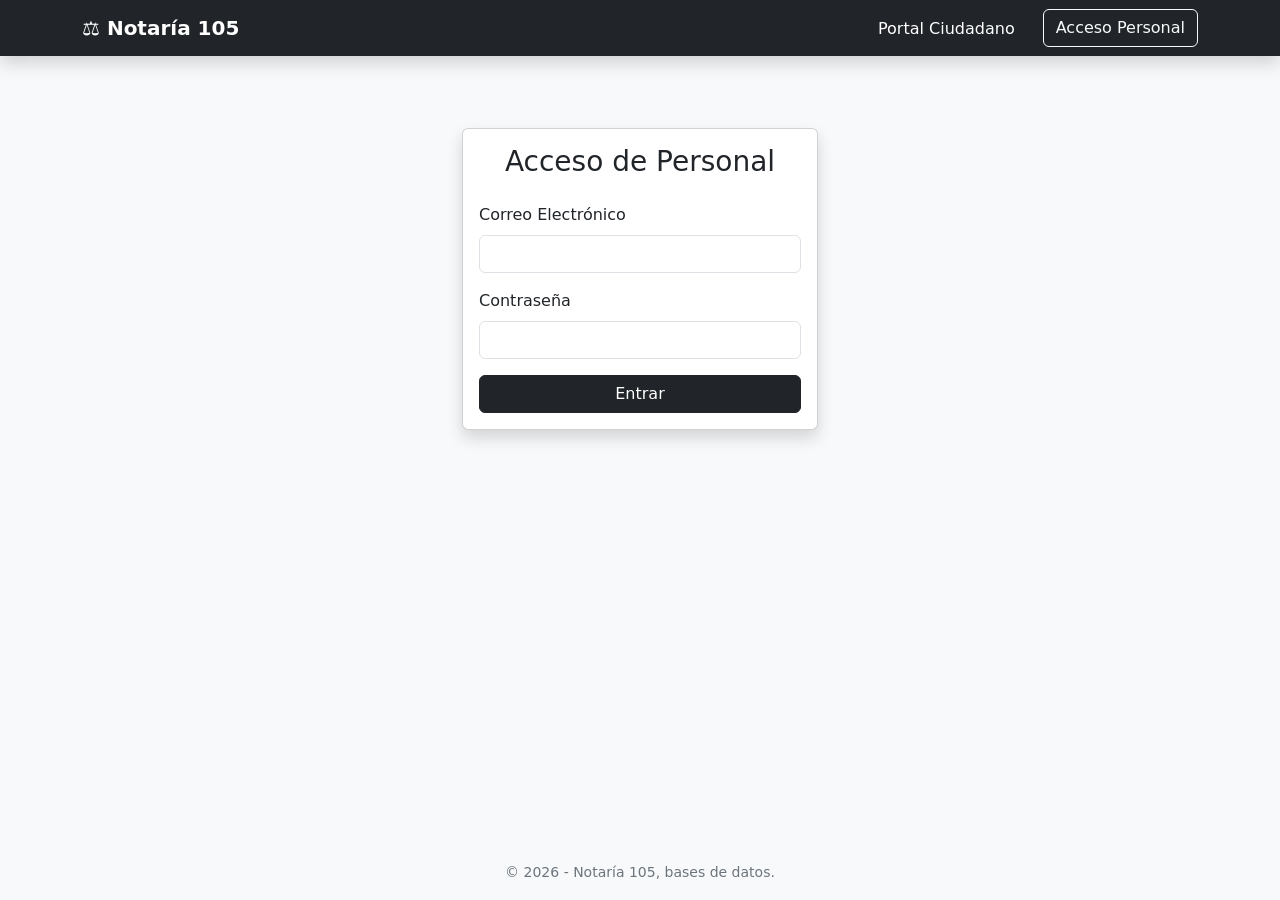
<file: nuevo_cliente.html>
<!DOCTYPE html>
<html lang="es">
<head>
    <meta charset="UTF-8">
    <meta name="viewport" content="width=device-width, initial-scale=1.0">
    <link href="https://cdn.jsdelivr.net/npm/bootstrap@5.3.0/dist/css/bootstrap.min.css" rel="stylesheet">
    <link href="css/styles.css" rel="stylesheet">
    <title>Notaría 105 - Registro de Clientes</title>
</head>
<body class="bg-light">

    <div id="navbar-container"></div>

    <main class="container">
        <div class="row mb-4 align-items-center">
            <div class="col-md-8">
                <h2>Módulo de Atención a Clientes</h2>
                <p class="text-muted">Registro de nuevos ciudadanos en el sistema</p>
            </div>
            <div class="col-md-4 text-end">
                <a href="dashboard.html" class="btn btn-outline-secondary">Volver al Panel</a>
            </div>
        </div>

        <div id="mensaje" class="alert alert-info shadow-sm d-none"></div>

        <div class="card shadow border-primary">
            <div class="card-header bg-primary text-white">
                <h5 class="mb-0">Datos Personales del Cliente</h5>
            </div>
            <div class="card-body">
                <form id="formCliente">
                    <div class="row mb-3">
                        <div class="col-md-6">
                            <label class="form-label">Nombre(s)</label>
                            <input type="text" id="nombre" class="form-control" required>
                        </div>
                        <div class="col-md-6">
                            <label class="form-label">Apellidos</label>
                            <input type="text" id="apellidos" class="form-control" required>
                        </div>
                    </div>

                    <div class="row mb-3">
                        <div class="col-md-4">
                            <label class="form-label">RFC</label>
                            <input type="text" id="rfc" class="form-control" maxlength="13" required style="text-transform: uppercase;">
                        </div>
                        <div class="col-md-4">
                            <label class="form-label">CURP</label>
                            <input type="text" id="curp" class="form-control" maxlength="18" required style="text-transform: uppercase;">
                        </div>
                        <div class="col-md-4">
                            <label class="form-label">Correo Electrónico</label>
                            <input type="email" id="correo" class="form-control" required>
                        </div>
                    </div>

                    <hr>

                    <div class="row mb-4">
                        <div class="col-md-4">
                            <label class="form-label">Clave de Elector (INE)</label>
                            <input type="text" id="ine" class="form-control" maxlength="18" required style="text-transform: uppercase;">
                        </div>
                        <div class="col-md-4">
                            <label class="form-label">Estado Civil</label>
                            <select id="estado_civil" class="form-select" required>
                                <option value="Soltero">Soltero/a</option>
                                <option value="Casado">Casado/a</option>
                                <option value="Divorciado">Divorciado/a</option>
                                <option value="Viudo">Viudo/a</option>
                            </select>
                        </div>
                        <div class="col-md-4">
                            <label class="form-label">Ocupación</label>
                            <input type="text" id="ocupacion" class="form-control" required>
                        </div>
                    </div>

                    <button type="submit" class="btn btn-primary btn-lg w-100">Registrar Cliente</button>
                </form>
            </div>
        </div>
    </main>

    <footer>
        <small>&copy; 2026 - Notaría 105, bases de datos.</small>
    </footer>

    <script src="js/db.js"></script>
    <script src="js/nav.js"></script>
    <script>
        const sesion = requireAuth(["Abogado", "Notario"]);
        if (sesion) renderNavbar();

        document.getElementById("formCliente").addEventListener("submit", (e) => {
            e.preventDefault();

            const nombre = document.getElementById("nombre").value.trim();
            const apellidos = document.getElementById("apellidos").value.trim();
            const rfc = document.getElementById("rfc").value.trim().toUpperCase();
            const curp = document.getElementById("curp").value.trim().toUpperCase();
            const correo = document.getElementById("correo").value.trim();
            const ine = document.getElementById("ine").value.trim().toUpperCase();
            const estado_civil = document.getElementById("estado_civil").value;
            const ocupacion = document.getElementById("ocupacion").value.trim();

            const db = getDB();
            const mensajeDiv = document.getElementById("mensaje");

            const repetido =
                db.personas.some((p) => p.rfc === rfc) ||
                db.personas.some((p) => p.curp === curp) ||
                db.correos.some((c) => c.correo === correo) ||
                db.clientes.some((c) => c.ine === ine);

            if (repetido) {
                mensajeDiv.classList.remove("d-none", "alert-info");
                mensajeDiv.classList.add("alert-danger");
                mensajeDiv.textContent = "Error al registrar: Verifica que el RFC, CURP, INE o Correo no estén repetidos.";
                return;
            }

            const nuevoId = db.next_id_persona++;
            db.personas.push({ id_persona: nuevoId, nombre, apellidos, rfc, curp });
            db.correos.push({ id_persona: nuevoId, correo });
            db.clientes.push({ id_persona: nuevoId, ine, estado_civil, ocupacion });

            saveDB(db);

            mensajeDiv.classList.remove("d-none", "alert-danger");
            mensajeDiv.classList.add("alert-info");
            mensajeDiv.textContent = "¡Cliente registrado con éxito en el padrón de la Notaría!";
            document.getElementById("formCliente").reset();
        });
    </script>
</body>
</html>
</file>
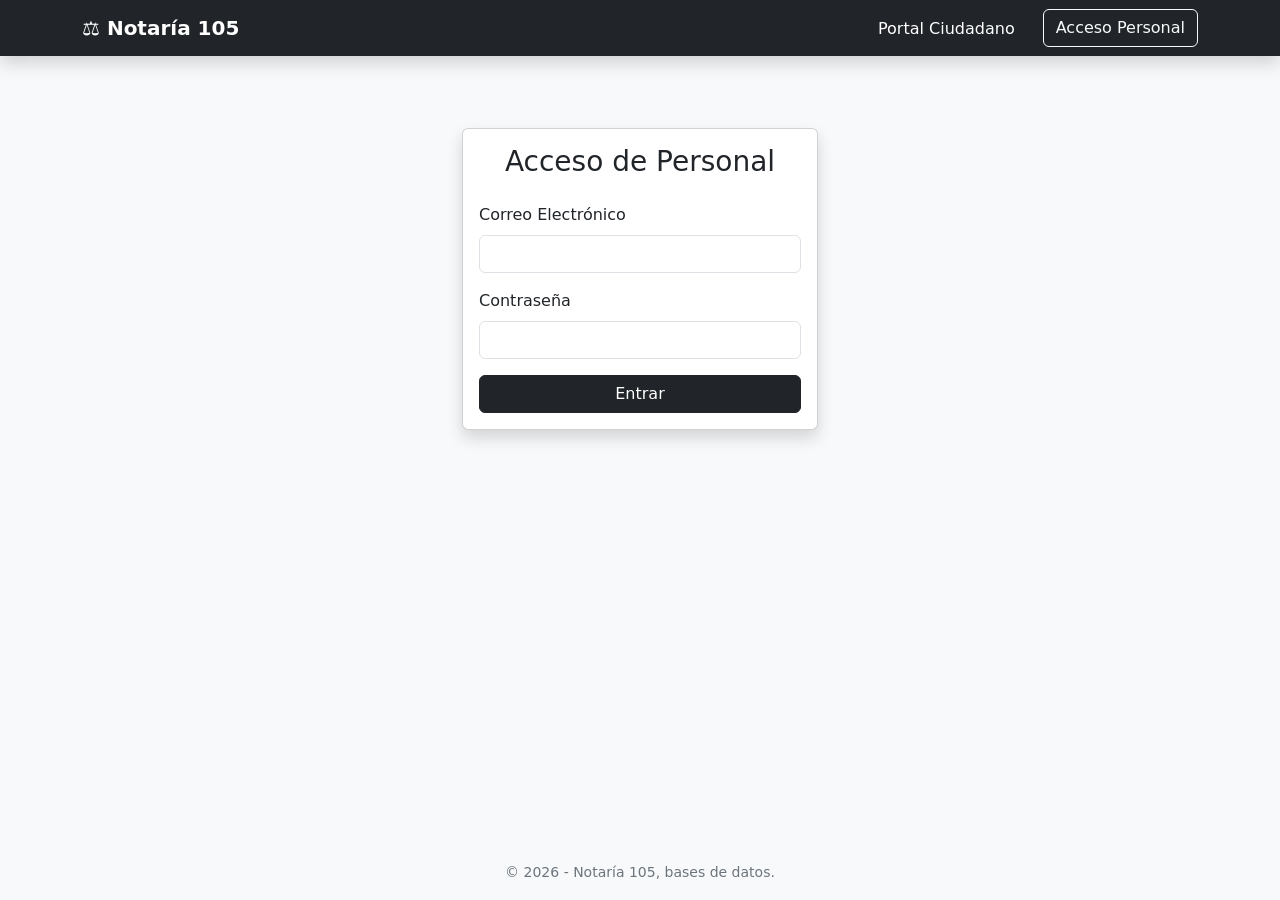
<file: nuevo_empleado.html>
<!DOCTYPE html>
<html lang="es">
<head>
    <meta charset="UTF-8">
    <meta name="viewport" content="width=device-width, initial-scale=1.0">
    <link href="https://cdn.jsdelivr.net/npm/bootstrap@5.3.0/dist/css/bootstrap.min.css" rel="stylesheet">
    <link href="css/styles.css" rel="stylesheet">
    <title>Notaría 105 - Alta de Personal</title>
</head>
<body class="bg-light">

    <div id="navbar-container"></div>

    <main class="container">
        <div class="row mb-4 align-items-center">
            <div class="col-md-8">
                <h2>Módulo de Recursos Humanos</h2>
                <p class="text-muted">Alta de nuevo personal operativo</p>
            </div>
            <div class="col-md-4 text-end">
                <a href="dashboard.html" class="btn btn-outline-secondary">Volver al Panel</a>
            </div>
        </div>

        <div id="mensaje" class="alert alert-info shadow-sm d-none"></div>

        <div class="card shadow border-dark">
            <div class="card-header bg-dark text-white">
                <h5 class="mb-0">Datos del Nuevo Empleado</h5>
            </div>
            <div class="card-body">
                <form id="formEmpleado">
                    <div class="row mb-3">
                        <div class="col-md-6">
                            <label class="form-label">Nombre(s)</label>
                            <input type="text" id="nombre" class="form-control" required>
                        </div>
                        <div class="col-md-6">
                            <label class="form-label">Apellidos</label>
                            <input type="text" id="apellidos" class="form-control" required>
                        </div>
                    </div>
                    <div class="row mb-3">
                        <div class="col-md-4">
                            <label class="form-label">RFC</label>
                            <input type="text" id="rfc" class="form-control" maxlength="13" required style="text-transform: uppercase;">
                        </div>
                        <div class="col-md-4">
                            <label class="form-label">CURP</label>
                            <input type="text" id="curp" class="form-control" maxlength="18" required style="text-transform: uppercase;">
                        </div>
                        <div class="col-md-4">
                            <label class="form-label">Correo Corporativo</label>
                            <input type="email" id="correo" class="form-control" required>
                        </div>
                    </div>
                    <hr>
                    <div class="row mb-4">
                        <div class="col-md-4">
                            <label class="form-label">Cédula Profesional</label>
                            <input type="text" id="cedula" class="form-control" required>
                        </div>
                        <div class="col-md-4">
                            <label class="form-label">Rol en Sistema</label>
                            <select id="rol_sistema" class="form-select" required>
                                <option value="Abogado">Abogado Auxiliar</option>
                                <option value="Notario">Notario Titular</option>
                            </select>
                        </div>
                        <div class="col-md-4">
                            <label class="form-label">Contraseña Temporal</label>
                            <input type="password" id="password" class="form-control" required>
                            <small class="text-muted">Se encriptará automáticamente.</small>
                        </div>
                    </div>

                    <button type="submit" class="btn btn-success btn-lg w-100">Registrar y Encriptar</button>
                </form>
            </div>
        </div>
    </main>

    <footer>
        <small>&copy; 2026 - Notaría 105, bases de datos.</small>
    </footer>

    <script src="js/db.js"></script>
    <script src="js/nav.js"></script>
    <script>
        const sesion = requireAuth(["Notario"]);
        if (sesion) renderNavbar();

        document.getElementById("formEmpleado").addEventListener("submit", async (e) => {
            e.preventDefault();

            const nombre = document.getElementById("nombre").value.trim();
            const apellidos = document.getElementById("apellidos").value.trim();
            const rfc = document.getElementById("rfc").value.trim().toUpperCase();
            const curp = document.getElementById("curp").value.trim().toUpperCase();
            const correo = document.getElementById("correo").value.trim();
            const cedula = document.getElementById("cedula").value.trim();
            const rol_sistema = document.getElementById("rol_sistema").value;
            const password = document.getElementById("password").value;

            const db = getDB();
            const mensajeDiv = document.getElementById("mensaje");

            const yaExisteRfc = db.personas.some((p) => p.rfc === rfc);
            const yaExisteCurp = db.personas.some((p) => p.curp === curp);
            const yaExisteCorreo = db.correos.some((c) => c.correo === correo);
            const yaExisteCedula = db.empleados.some((emp) => emp.no_cedula === cedula);

            if (yaExisteRfc || yaExisteCurp || yaExisteCorreo || yaExisteCedula) {
                mensajeDiv.classList.remove("d-none", "alert-info");
                mensajeDiv.classList.add("alert-danger");
                mensajeDiv.textContent = "Error al registrar: Verifica que el RFC, CURP o Correo no estén repetidos.";
                return;
            }

            const nuevoId = db.next_id_persona++;
            db.personas.push({ id_persona: nuevoId, nombre, apellidos, rfc, curp });
            db.correos.push({ id_persona: nuevoId, correo });
            db.empleados.push({
                id_persona: nuevoId,
                no_cedula: cedula,
                contrasena_hash: await hashPassword(password),
                rol_sistema,
            });

            saveDB(db);

            mensajeDiv.classList.remove("d-none", "alert-danger");
            mensajeDiv.classList.add("alert-info");
            mensajeDiv.textContent = "¡Empleado registrado con éxito! Contraseña encriptada.";
            document.getElementById("formEmpleado").reset();
        });
    </script>
</body>
</html>
</file>
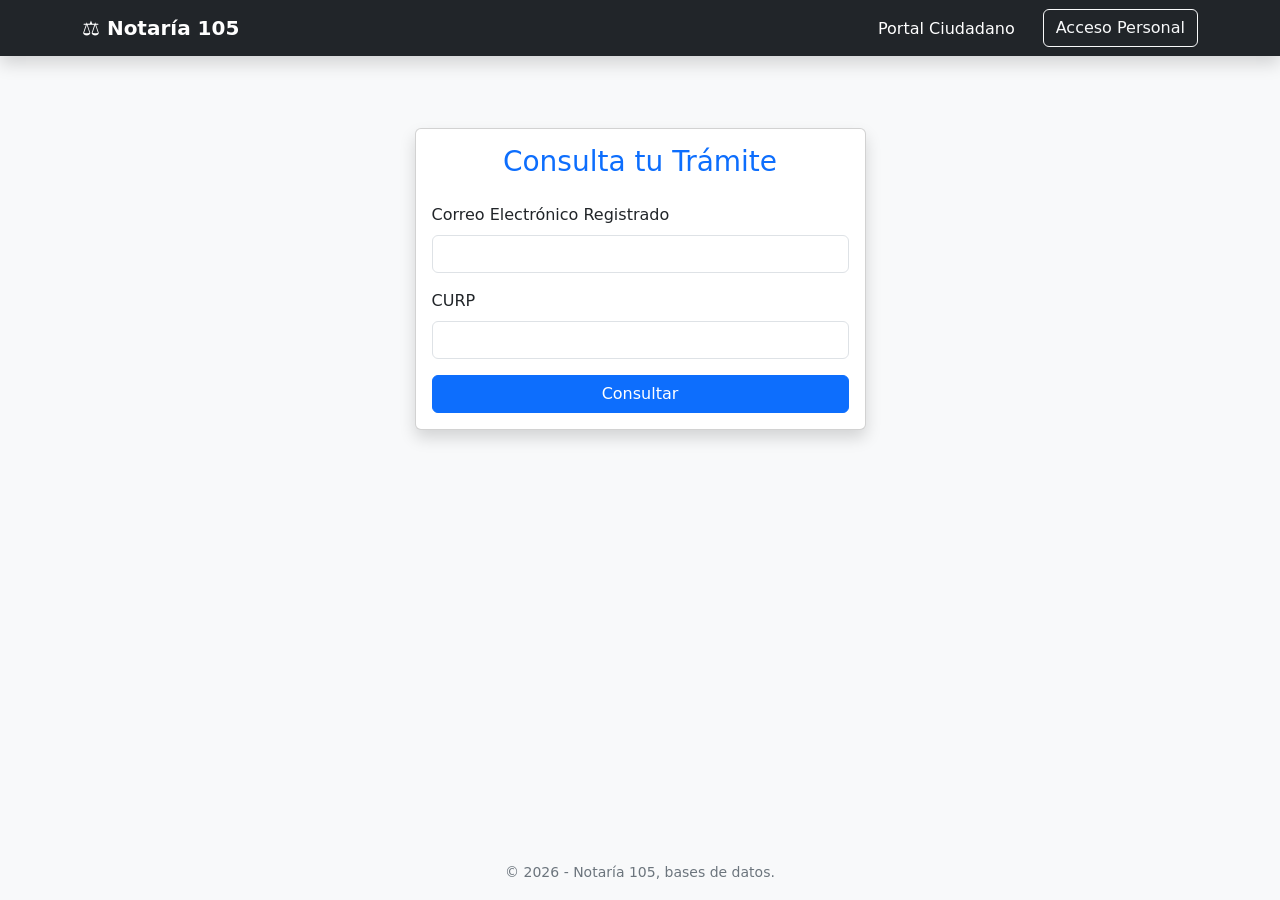
<file: portal_cliente.html>
<!DOCTYPE html>
<html lang="es">
<head>
    <meta charset="UTF-8">
    <meta name="viewport" content="width=device-width, initial-scale=1.0">
    <link href="https://cdn.jsdelivr.net/npm/bootstrap@5.3.0/dist/css/bootstrap.min.css" rel="stylesheet">
    <link href="css/styles.css" rel="stylesheet">
    <title>Notaría 105 - Mi Portal Ciudadano</title>
</head>
<body class="bg-light">

    <div id="navbar-container"></div>

    <main class="container">
        <div class="row mb-4 align-items-center">
            <div class="col-md-8">
                <h2>Bienvenido a su Portal, <span id="nombreCliente"></span></h2>
                <p class="text-muted">Consulte el avance en tiempo real de sus instrumentos notariales.</p>
            </div>
            <div class="col-md-4 text-end">
                <a href="#" onclick="logout(); return false;" class="btn btn-outline-danger">Cerrar Sesión</a>
            </div>
        </div>

        <div class="row mb-3">
            <div class="col-md-12">
                <div class="input-group shadow-sm">
                    <span class="input-group-text bg-white">🔍</span>
                    <input type="text" id="buscadorCliente" class="form-control form-control-lg border-start-0" placeholder="Buscar por número de folio o tipo de trámite..." onkeyup="filtrarTablaCliente()">
                </div>
            </div>
        </div>

        <div class="card shadow border-primary">
            <div class="card-header bg-primary text-white">
                <h5 class="mb-0">Mis Expedientes Registrados</h5>
            </div>
            <div class="card-body p-0">
                <table class="table table-striped table-hover align-middle mb-0" id="tablaCliente">
                    <thead class="table-light">
                        <tr>
                            <th class="ps-3">Folio de Escritura</th>
                            <th>Tipo de Trámite</th>
                            <th>Estado del Proceso</th>
                            <th>Costo e Historial de Pago</th>
                            <th class="text-end pe-3">Documento Oficial</th>
                        </tr>
                    </thead>
                    <tbody id="cuerpoCliente">
                        <!-- generado por JS -->
                    </tbody>
                </table>
            </div>
        </div>
    </main>

    <footer>
        <small>&copy; 2026 - Notaría 105, bases de datos.</small>
    </footer>

    <script src="js/db.js"></script>
    <script src="js/nav.js"></script>
    <script>
        const sesion = requireAuth(["Cliente"], "login_cliente.html");

        if (sesion) {
            renderNavbar();
            document.getElementById("nombreCliente").textContent = sesion.nombre;

            const db = getDB();

            const misParticipaciones = db.participaciones.filter((p) => p.id_persona === sesion.user_id);
            const tramites = misParticipaciones
                .map((p) => db.escrituras.find((e) => e.no_escritura === p.no_escritura))
                .filter(Boolean)
                .sort((a, b) => (a.no_escritura < b.no_escritura ? 1 : -1));

            const cuerpo = document.getElementById("cuerpoCliente");

            if (tramites.length === 0) {
                cuerpo.innerHTML = `
                    <tr>
                        <td colspan="5" class="text-center py-5 text-muted">
                            <div style="font-size: 3rem;">📂</div>
                            No se encontraron trámites activos vinculados a sus datos de acceso.
                        </td>
                    </tr>`;
            } else {
                cuerpo.innerHTML = tramites
                    .map((t) => {
                        const tipo = getTipoTramite(db, t.no_escritura);
                        let badgeClase = "bg-secondary";
                        if (t.estado === "Firmada") badgeClase = "bg-success";
                        else if (t.estado === "Cancelada") badgeClase = "bg-danger";
                        else if (t.estado === "Pendiente de firma") badgeClase = "bg-warning text-dark";

                        const pagoTexto = ["Pendiente de firma", "Firmada"].includes(t.estado)
                            ? `<small class="text-success fw-bold">● Pago Registrado e Identificado</small>`
                            : `<small class="text-muted">○ Liquidación en Ventanilla Notarial</small>`;

                        const accionDoc =
                            t.estado === "Firmada"
                                ? `<a href="documento_oficial.html?folio=${t.no_escritura}" class="btn btn-sm btn-success fw-bold">📄 Descargar Escritura</a>`
                                : `<button class="btn btn-sm btn-outline-secondary" disabled>⏳ En revisión por el Notario</button>`;

                        return `
                            <tr>
                                <td class="ps-3"><strong class="text-primary">${t.no_escritura}</strong></td>
                                <td><span class="fw-bold text-dark">${tipo}</span></td>
                                <td><span class="badge ${badgeClase}">${t.estado}</span></td>
                                <td>
                                    <span class="text-muted">$${formatoMoneda(t.costo_total)}</span><br>
                                    ${pagoTexto}
                                </td>
                                <td class="text-end pe-3">${accionDoc}</td>
                            </tr>
                        `;
                    })
                    .join("");
            }
        }

        function filtrarTablaCliente() {
            const filtro = document.getElementById("buscadorCliente").value.toLowerCase();
            const filas = document.querySelectorAll("#tablaCliente tbody tr");
            filas.forEach((fila) => {
                const texto = fila.textContent.toLowerCase();
                fila.style.display = texto.includes(filtro) ? "" : "none";
            });
        }
    </script>
</body>
</html>
</file>
<file: css/styles.css>
body {
  background-color: #f8f9fa;
  min-height: 100vh;
  display: flex;
  flex-direction: column;
}
main.container {
  flex: 1;
}
footer {
  text-align: center;
  margin-top: 3rem;
  margin-bottom: 1rem;
  color: #6c757d;
}
</file>
